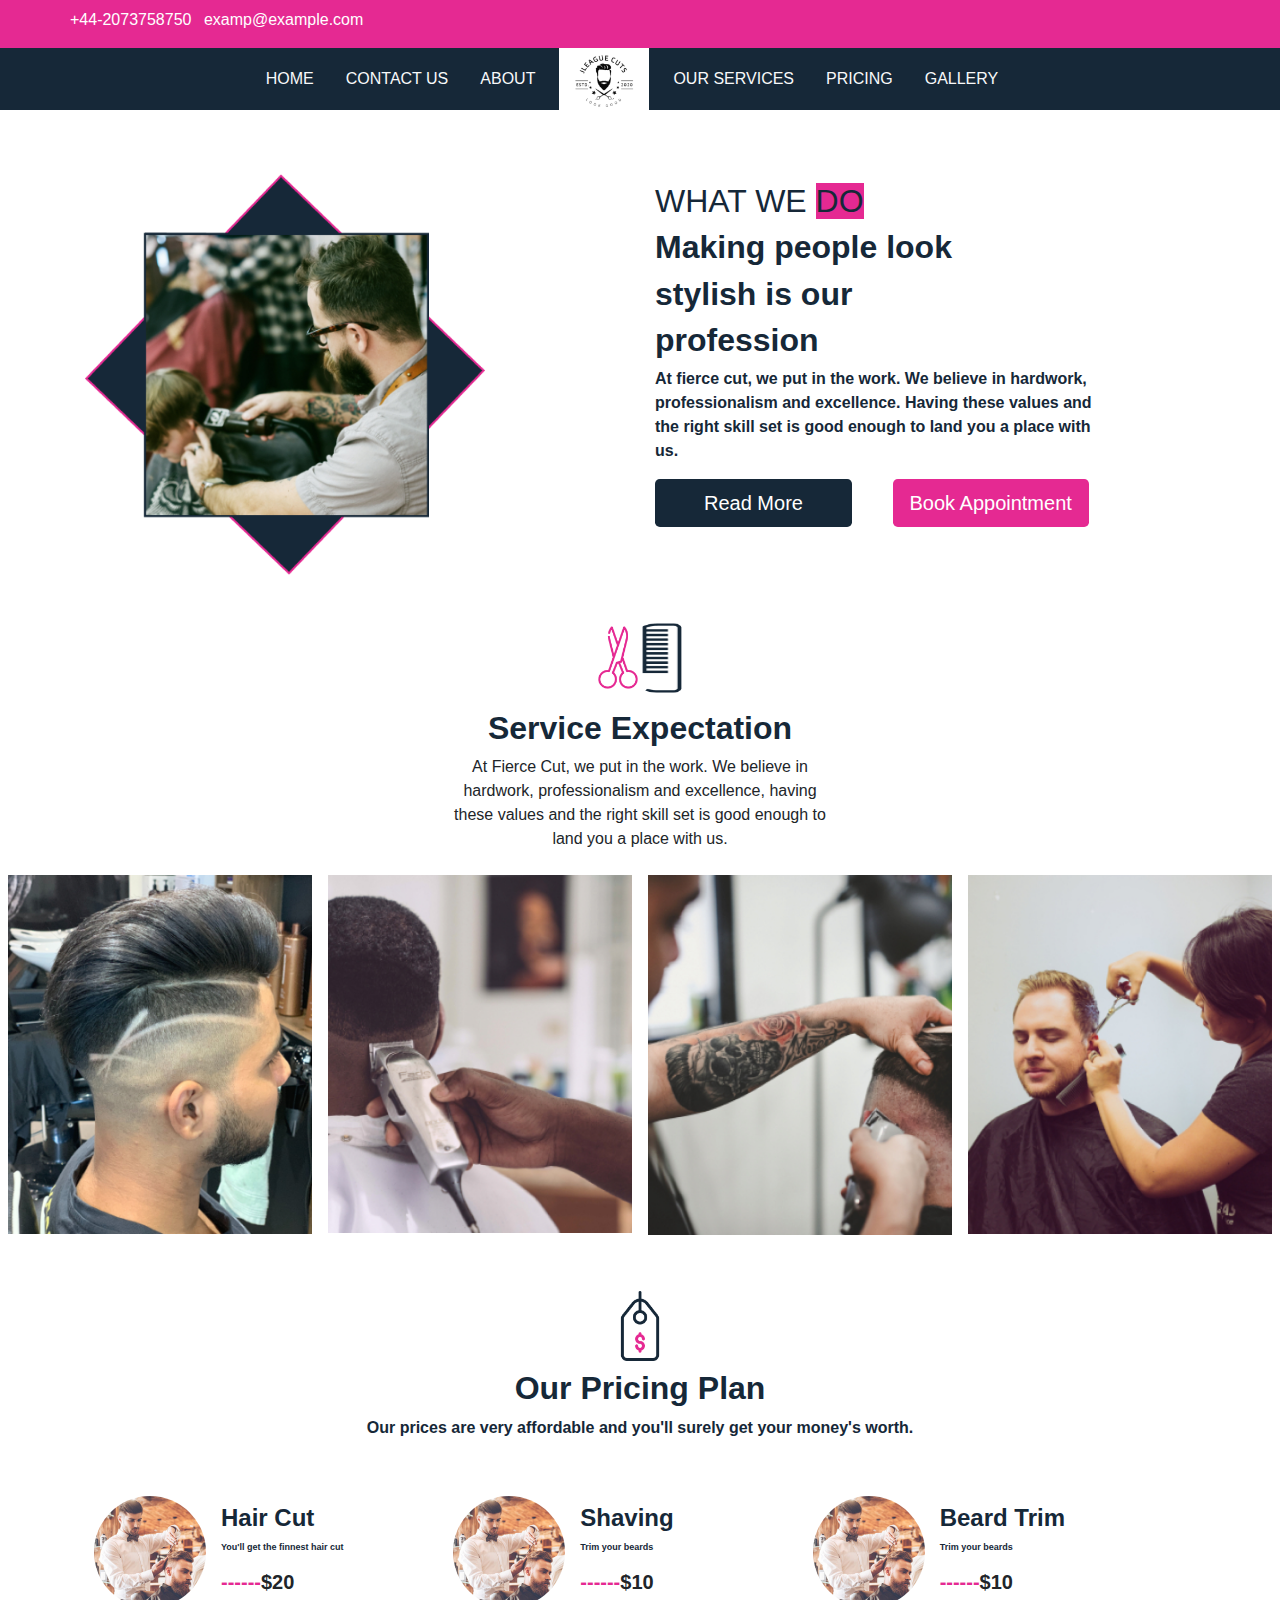
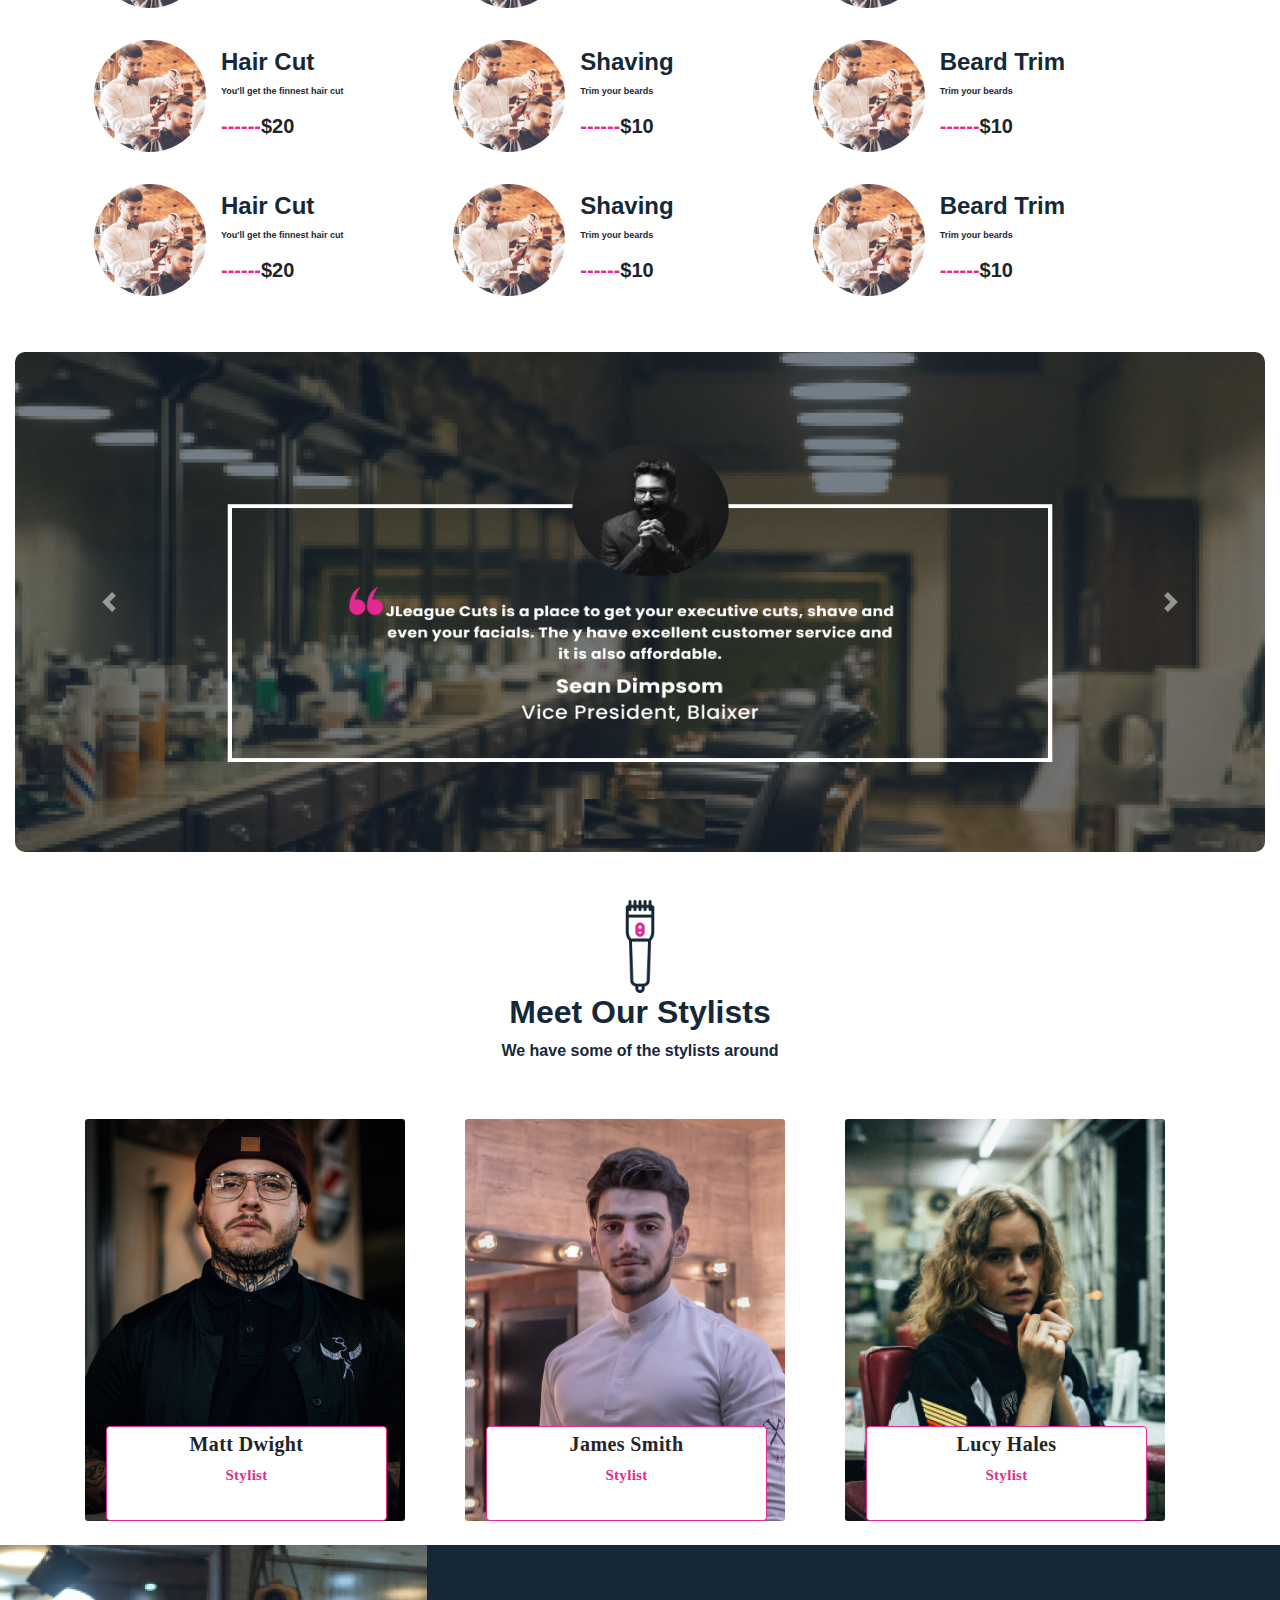
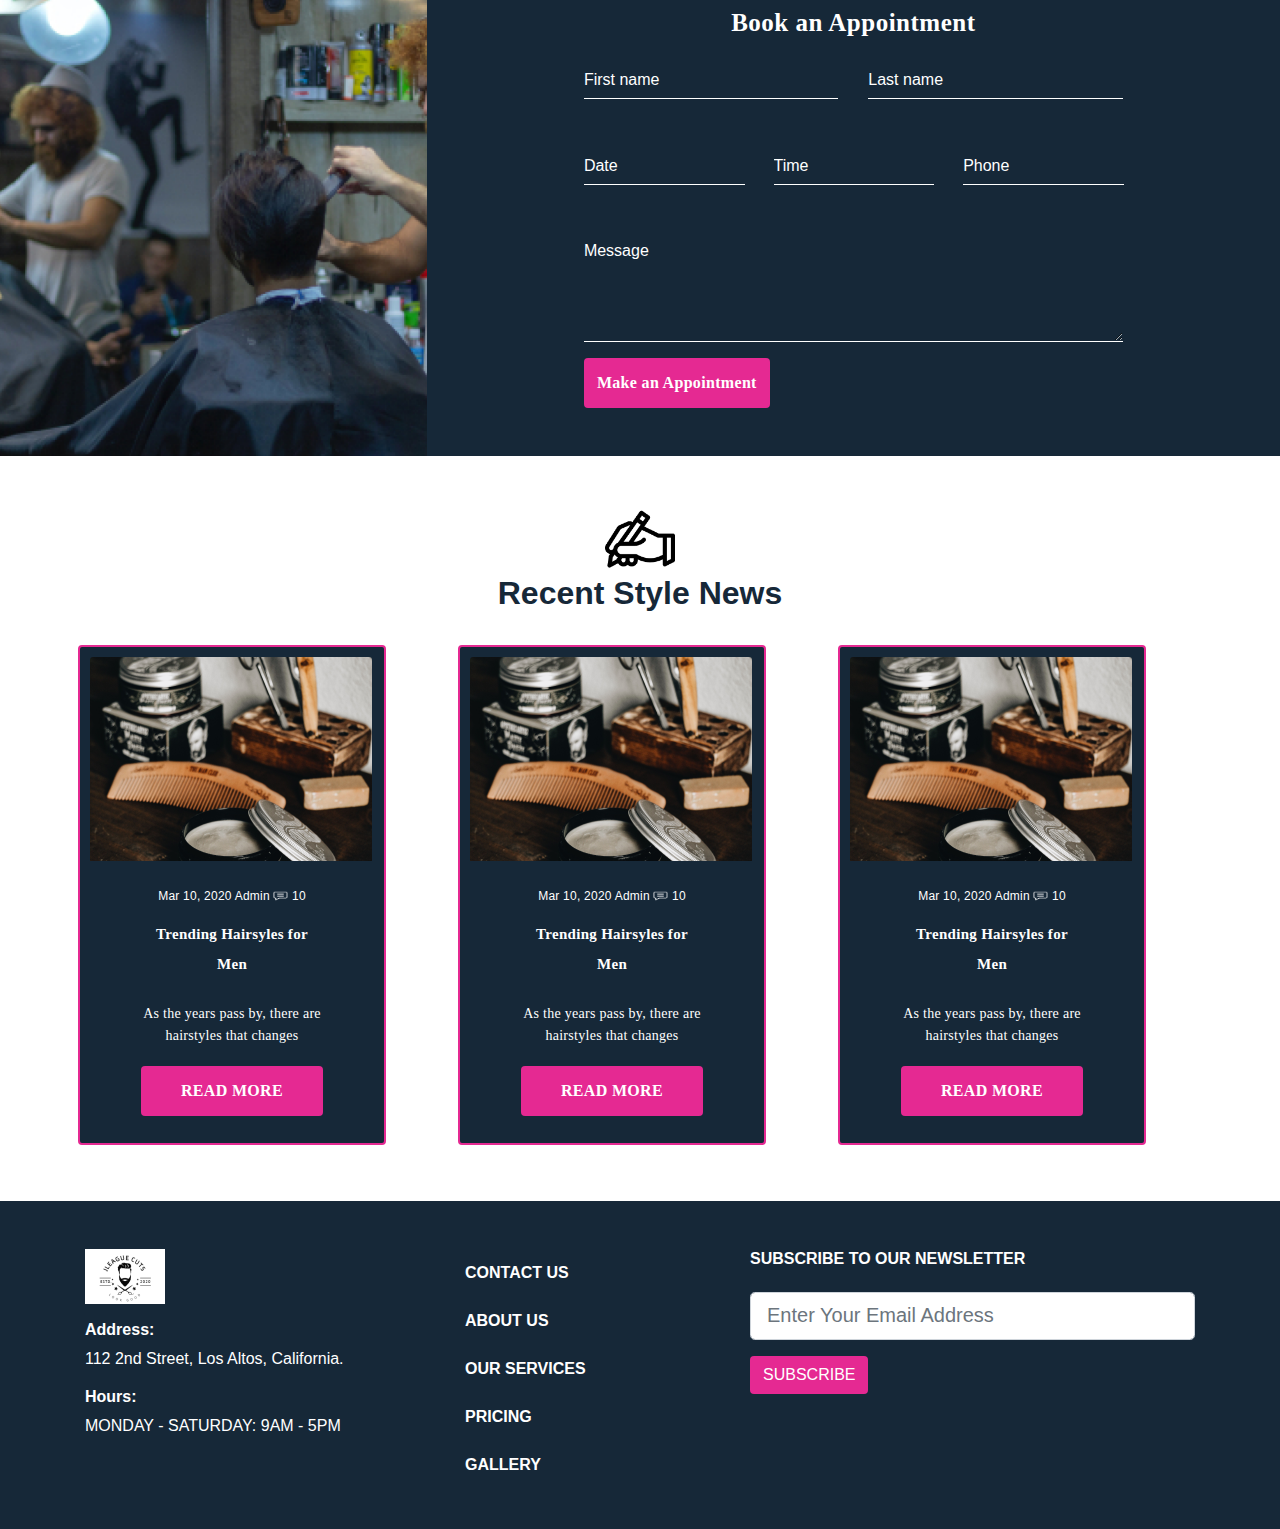
<file: index.html>
<!DOCTYPE html>
<html lang="en">

<head>
    <meta charset="UTF-8">
    <meta name="viewport" content="width=device-width, initial-scale=1.0">

    <!-- This CSS link is for BOOTSTRAP -->
    <link rel="stylesheet" type="text/css" href="css/bootstrap.css">

    <!-- This CSS link is my FONT AWESOME ICONS -->
    <link rel="stylesheet" href="https://use.fontawesome.com/releases/v5.13.1/css/all.css"
        integrity="sha384-xxzQGERXS00kBmZW/6qxqJPyxW3UR0BPsL4c8ILaIWXva5kFi7TxkIIaMiKtqV1Q" crossorigin="anonymous">

    <!-- This CSS link is for my CUSTOM CSS -->
    <link rel="stylesheet" type="text/css" href="./css/styles_v3.css">

    <title>Jleague Cuts</title>
</head>

<body>


    <!-- NAVIGATION STARTS HERE  -->
    <div class="desktop-nav">

        <div style="background-color: #E52992;">
            <div class="container pt-2">
                <div class="row">
                    <p class="text-center">
                        <i class="fas fa-phone text-white" aria-hidden="true"></i> <a style="text-decoration: none;"
                            href="tel:+44-20771838750" class="text-white">+44-2073758750</a>

                        <i class="fas ml-2 fa-envelope text-white" aria-hidden="true"></i> <a
                            style="text-decoration: none;" class="text-white" href=" mailto:example@example.com">
                            examp@example.com</a>

                        <a href="#"> <i class="fab ml-2 fa-facebook text-white" aria-hidden="true"></i></a>
                        <a href="#"> <i class="fab fa-twitter text-white" aria-hidden="true"></i></a>
                        <a href="#"><i class="fab fa-instagram text-white" aria-hidden="true"></i></a>


                    </p>
                </div>
            </div>
        </div>

        <nav style=" background-color: #162838;" class="navbar pt-0 pb-0 navbar-expand-lg navbar-light">
            <button type="button" class="navbar-toggler text-white" data-toggle="collapse" data-target="#navbarCollapse"
                aria-controls="navbarCollapse" aria-expanded="false" aria-label="Toggle navigation">
                <span class="navbar-dark navbar-toggler-icon text-white"></span>
            </button>
            <div class="collapse navbar-collapse" id="navbarCollapse">
                <ul class="mx-auto navbar-nav">
                    <li class="nav-item">
                        <a class="pr-4 text-light nav-link" href="">HOME</a>
                    </li>
                    <li class="nav-item">
                        <a class="pr-4  text-light nav-link" href="#contact">CONTACT US</a>
                    </li>
                    <li class="nav-item">
                        <a class="pr-4 text-light nav-link" href="#carouselExampleCaptions">ABOUT</a>
                    </li>

                    <li class="nav-item">
                        <a class="navbar-brand pt-0" href="#">
                            <img src="./assets/logo 1.png" width="90" alt="" loading="lazy">
                        </a>
                    </li>


                    <li class="nav-item">
                        <a class="pr-4 text-light nav-link" href="#service">OUR SERVICES</a>
                    </li>
                    <li class="nav-item">
                        <a class="pr-4 text-light nav-link" href="#pricing">PRICING</a>
                    </li>
                    <li class="nav-item">
                        <a class="pr-4 text-light nav-link" href="">GALLERY</a>
                    </li>
                </ul>
            </div>
        </nav>
    </div>
    <!-- NAVIGATION ENDS HERE -->

    <!-- MOBILE NAVIGATION STARTS HERE  -->
    <div class="mobile-nav">

        <div style="background-color: #E52992;">
            <div class="container pt-2">
                <div class="row">
                    <div class="col-md-12 text-center">
                        <i class="fas fa-phone text-white" aria-hidden="true"></i> <a style="text-decoration: none;"
                            href="tel:+44-20771838750" class="text-white">+44-2073758750</a> <br>

                        <i class="fas ml-2 fa-envelope text-white" aria-hidden="true"></i> <a
                            style="text-decoration: none;" class="text-white" href=" mailto:example@example.com">
                            examp@example.com</a> <br>

                        <a href="#"> <i class="fab ml-2 fa-facebook text-white" aria-hidden="true"></i></a>
                        <a href="#"> <i class="fab fa-twitter text-white" aria-hidden="true"></i></a>
                        <a href="#"><i class="fab fa-instagram text-white" aria-hidden="true"></i></a>

                    </div>
                </div>
            </div>
        </div>

        <nav style=" background-color: #162838;" class="navbar navbar-expand-lg navbar-light">
            <a class="navbar-brand " href="#">
                <img src="./assets/logo 1.png" width="40" alt="" loading="lazy">
            </a>

            <button type="button" class="navbar-toggler text-white ml-auto" data-toggle="collapse"
                data-target="#navbarCollapse" aria-controls="navbarCollapse" aria-expanded="false"
                aria-label="Toggle navigation">
                <span class="navbar-dark navbar-toggler-icon text-white"></span>
            </button>


            <div class="collapse navbar-collapse" id="navbarCollapse">
                <ul class="mx-auto navbar-nav">
                    <li class="nav-item">
                        <a class="pr-4 text-light nav-link" href="">HOME</a>
                    </li>
                    <li class="nav-item">
                        <a class="pr-4  text-light nav-link" href="#contact">CONTACT US</a>
                    </li>
                    <li class="nav-item">
                        <a class="pr-4 text-light nav-link" href="#carouselExampleCaptions">ABOUT</a>
                    </li>




                    <li class="nav-item">
                        <a class="pr-4 text-light nav-link" href="#service">OUR SERVICES</a>
                    </li>
                    <li class="nav-item">
                        <a class="pr-4 text-light nav-link" href="#pricing">PRICING</a>
                    </li>
                    <li class="nav-item">
                        <a class="pr-4 text-light nav-link" href="">GALLERY</a>
                    </li>
                </ul>
            </div>
        </nav>

    </div>
    <!-- MOBILE NAVIGATION ENDS HERE -->

    <!-- #######################WHAT WE DO SECTION################################# -->
    <div class="container">
        <div class="col-md-1"></div>
        <div class="row mt-5">
            <div class="col-md-6 pt-3">
                <div class="">
                    <img class="img-fluid" src="./assets/Top design (2).png" width="400" height="300">
                </div>
            </div>
            <div class="col-md-5">
                <h2 style="color: #162838;" class="pt-4">WHAT WE <span style="background-color: #E52992;">DO</span>
                </h2>
                <h2 style="color: #162838;" class="font-weight-bold text-left">Making people look</h2>
                <h2 style="color: #162838;" class="font-weight-bold text-left">stylish is our</h2>
                <h2 style="color: #162838;" class="font-weight-bold text-left">profession</h2>
                <p style="color: #162838;width:100%" class="font-weight-bold text-left">At fierce cut, we put in the
                    work. We
                    believe in hardwork, professionalism and excellence. Having these values and the right skill set is
                    good enough to land you a place with us.
                </p>
                <div class="row">
                    <div class="col-md-6">
                        <button style="background-color: #162838;" class="btn mb-3 pl-5 pr-5 text-white btn-lg">Read
                            More</button>
                    </div>
                    <div class="col-md-6">
                        <button style="background-color: #E52992;" class="btn mb-3 text-white btn-lg">Book
                            Appointment</button>

                    </div>
                </div>
            </div>
        </div>
    </div>
    <!-- #######################WHAT WE DO SECTION################################# -->







    <!-- ######################BUTTON TO PUSH THE PAGE BACK UP################################## -->
    <button onclick="topFunction()" id="myBtn" title="Go to top">^</button>
    <!-- ####################################################################### -->



    <!-- ##########################SERVICE EXPECTATION SECTION############################## -->

    <section id="service" class="container-fluid mt-5 mb-5">
        <div class="text-center">
            <div class="">
                <img src="./css/barbpics/Vector(2).png" style="width:40px" class="mx-auto img-fluid">
                <img src="./css/barbpics/Vector(1).png" style="width:40px;height:70px" class="mx-auto img-fluid"> </div>
            <!-- <i style="color: #E52992;" class="fas fa-cut fa-5x"></i> -->
            <h2 style="color: #162838;" class="mt-3 font-weight-bold">Service Expectation</h2>
            <p class="col-md-4 mt- mx-auto">At Fierce Cut, we put in the work. We believe in hardwork,
                professionalism and
                excellence,
                having these
                values and the right skill set is good enough to land you a place with us.
            </p>
            <div class="row mt-2">
                <div class="col-md-3 p-2 containers">
                    <img src="./assets/amritpal-singh-NHvH_Ih6308-unsplash 1.png" class="img-fluid image" alt="">
                    <div class="middle">
                        <div class="text">
                            <i class="fas fa-cut fa-3x"></i>
                            <h6 class="font-weight-bold">Hair Cut</h6>
                            <p style="font-size: 9px;">Our stylist are good at what they do.</p>
                        </div>
                    </div>
                </div>
                <div class="col-md-3 p-2 containers">
                    <img src="./assets/edgar-chaparro-m8UvH75I2lI-unsplash 1.png" class='img-fluid image' alt="">
                    <div class="middle">
                        <div class="text">
                            <i class="fas fa-cut fa-3x"></i>
                            <h6 class="font-weight-bold">Hair Cut</h6>
                            <p style="font-size: 9px;">Our stylist are good at what they do.</p>
                        </div>
                    </div>
                </div>
                <div class="col-md-3 p-2 containers">
                    <img src="./assets/john-arano-CCTCHXEsan8-unsplash 1.png" class="img-fluid image" alt="">
                    <div class="middle">
                        <div class="text">
                            <i class="fas fa-cut fa-3x"></i>
                            <h6 class="font-weight-bold">Hair Cut</h6>
                            <p style="font-size: 9px;">Our stylist are good at what they do.</p>
                        </div>
                    </div>
                </div>
                <div class="col-md-3 p-2 containers">
                    <img src="./assets/neonbrand-tVv667jkTUc-unsplash 1.png" class='img-fluid image' alt="">
                    <div class="middle">
                        <div class="text">
                            <i class="fas fa-cut fa-3x"></i>
                            <h6 class="font-weight-bold">Hair Cut</h6>
                            <p style="font-size: 9px;">Our stylist are good at what they do.</p>
                        </div>
                    </div>
                </div>
            </div>
        </div>
    </section>

    <!-- ######################################################## -->


    <!-- ############################PRICING PLAN SECTION############################ -->
    <section id="pricing" class="mb-5">
        <div class="text-center">
            <img src="./assets/price 1.png" style="width: 70px;" alt="">
            <h2 style="color: #162838;" class="font-weight-bold mt-2">Our Pricing Plan</h2>
            <p style="color: #162838;" class="font-weight-bold text-center">Our prices are very affordable and you'll
                surely get
                your money's worth.</p>

            <div class="container mt-5 mycenter">
                <div class="row m-3">
                    <div class="col-md-4 p-2">
                        <div class="row">
                            <img src="./assets/bab4.jpg" style="border-radius: 50%; width: 30%;height:30%" class="img-fluid"
                                alt="">

                            <div class="col text-left pt-2">
                                <h4 class="font-weight-bold" style=" color: #162838;">Hair Cut</h4>
                                <p class="font-weight-bold" style="color: #162838; font-size: 9px;">You'll get the
                                    finnest hair cut
                                </p>
                                <h5 class="font-weight-bold"><span style="color: #E52992;">------</span>$20</h5>
                            </div>
                        </div>
                    </div>
                    <div class="col-md-4 p-2">
                        <div class="row">
                            <img src="./assets/bab4.jpg" style="border-radius: 50%; width: 30%;height:30%" class="img-fluid"
                                alt="">

                            <div class="col text-left pt-2">
                                <h4 class="font-weight-bold" style=" color: #162838;">Shaving</h4>
                                <p class="font-weight-bold" style="color: #162838; font-size: 9px;">Trim your beards</p>
                                <h5 class="font-weight-bold"><span style="color: #E52992;">------</span>$10</h5>
                            </div>
                        </div>
                    </div>
                    <div class="col-md-4 p-2">
                        <div class="row">
                            <img src="./assets/bab4.jpg" style="border-radius: 50%; width: 30%;height:30%" class="img-fluid"
                                alt="">

                            <div class="col text-left pt-2">
                                <h4 class="font-weight-bold" style=" color: #162838;">Beard Trim</h4>
                                <p class="font-weight-bold" style="color: #162838; font-size: 9px;">Trim your beards</p>
                                <h5 class="font-weight-bold"><span style="color: #E52992;">------</span>$10</h5>
                            </div>
                        </div>
                    </div>
                </div>

                <div class="row m-3">
                    <div class="col-md-4 p-2">
                        <div class="row">
                            <img src="./assets/bab4.jpg" style="border-radius: 50%; width: 30%;height:30%" class="img-fluid"
                                alt="">

                            <div class="col text-left pt-2">
                                <h4 class="font-weight-bold" style=" color: #162838;">Hair Cut</h4>
                                <p class="font-weight-bold" style="color: #162838; font-size: 9px;">You'll get the
                                    finnest hair cut
                                </p>
                                <h5 class="font-weight-bold"><span style="color: #E52992;">------</span>$20</h5>
                            </div>
                        </div>
                    </div>
                    <div class="col-md-4 p-2">
                        <div class="row">
                            <img src="./assets/bab4.jpg" style="border-radius: 50%; width: 30%;height:30%" class="img-fluid"
                                alt="">

                            <div class="col text-left pt-2">
                                <h4 class="font-weight-bold" style=" color: #162838;">Shaving</h4>
                                <p class="font-weight-bold" style="color: #162838; font-size: 9px;">Trim your beards</p>
                                <h5 class="font-weight-bold"><span style="color: #E52992;">------</span>$10</h5>
                            </div>
                        </div>
                    </div>
                    <div class="col-md-4 p-2">
                        <div class="row">
                            <img src="./assets/bab4.jpg" style="border-radius: 50%; width: 30%;height:30%" class="img-fluid"
                                alt="">

                            <div class="col text-left pt-2">
                                <h4 class="font-weight-bold" style=" color: #162838;">Beard Trim</h4>
                                <p class="font-weight-bold" style="color: #162838; font-size: 9px;">Trim your beards</p>
                                <h5 class="font-weight-bold"><span style="color: #E52992;">------</span>$10</h5>
                            </div>
                        </div>
                    </div>
                </div>


                <div class="row m-3">
                    <div class="col-md-4 p-2">
                        <div class="row">
                            <img src="./assets/bab4.jpg" style="border-radius: 50%; width: 30%;height:30%" class="img-fluid"
                                alt="">

                            <div class="col text-left pt-2">
                                <h4 class="font-weight-bold" style=" color: #162838;">Hair Cut</h4>
                                <p class="font-weight-bold" style="color: #162838; font-size: 9px;">You'll get the
                                    finnest hair cut
                                </p>
                                <h5 class="font-weight-bold"><span style="color: #E52992;">------</span>$20</h5>
                            </div>
                        </div>
                    </div>
                    <div class="col-md-4 p-2">
                        <div class="row">
                            <img src="./assets/bab4.jpg" style="border-radius: 50%; width: 30%;height:30%" class="img-fluid"
                                alt="">

                            <div class="col text-left pt-2">
                                <h4 class="font-weight-bold" style=" color: #162838;">Shaving</h4>
                                <p class="font-weight-bold" style="color: #162838; font-size: 9px;">Trim your beards</p>
                                <h5 class="font-weight-bold"><span style="color: #E52992;">------</span>$10</h5>
                            </div>
                        </div>
                    </div>
                    <div class="col-md-4 p-2">
                        <div class="row">
                            <img src="./assets/bab4.jpg" style="border-radius: 50%; width: 30%;height:30%" class="img-fluid"
                                alt="">

                            <div class="col text-left pt-2">
                                <h4 class="font-weight-bold" style=" color: #162838;">Beard Trim</h4>
                                <p class="font-weight-bold" style="color: #162838; font-size: 9px;">Trim your beards</p>
                                <h5 class="font-weight-bold"><span style="color: #E52992;">------</span>$10</h5>
                            </div>
                        </div>
                    </div>
                </div>



            </div>
        </div>
    </section>
    <!-- ######################################################## -->



    <!-- #########################CAROUSEL SECTION############################### -->

    <div class="col-md-12 mb-2">
        <div id="carouselExampleControls" class="carousel slide" data-ride="carousel">
            <div class="carousel-inner">
                <div class="carousel-item active">
                    <img style="border-radius: 10px;" class="d-block w-100" src="./assets/Testimonial section.png"
                        alt="First slide">
                </div>
                <div class="carousel-item">
                    <img style="border-radius: 10px;" class="d-block w-100" src="./assets/Testimonial section.png"
                        alt="Second slide">
                </div>
                <div class="carousel-item">
                    <img style="border-radius: 10px;" class="d-block w-100" src="./assets/Testimonial section.png"
                        alt="Third slide">
                </div>
            </div>
            <a class="carousel-control-prev" href="#carouselExampleControls" role="button" data-slide="prev">
                <span class="carousel-control-prev-icon" aria-hidden="true"></span>
                <span class="sr-only">Previous</span>
            </a>
            <a class="carousel-control-next" href="#carouselExampleControls" role="button" data-slide="next">
                <span class="carousel-control-next-icon" aria-hidden="true"></span>
                <span class="sr-only">Next</span>
            </a>
        </div>
    </div>

    <!-- ######################################################## -->



    <!-- #######################3RD  SECTION######################### -->
    <div class="container mt-5">
        <div class="text-center">
            <img src="./assets/Group.png" style="width: 30px;" alt="">
            <h2 style="color: #162838;" class="font-weight-bold">Meet Our Stylists</h2>
            <p style="color: #162838;" class=" font-weight-bold">We have some of the stylists around</p>
        </div>
        <div class="row mt-5">
            <div class="col-md-4 mt-2">
                <div class=" text-black">
                    <img class="card-img" style="width: 320px;height: 402px;"
                        src="./assets/andre-reis-_XD3D9pH83k-unsplash 1.png" alt="Card image">
                    <div class="card-img-overlay pb-0">
                        <div class="pl-3">
                            <div class="card large-box text-center stylist-box">
                                <h5>Matt Dwight</h5>
                                <p>Stylist</p>
                                <span>
                                    <a href=""><i class="fab fa-twitter"></i></a>
                                    <a href=""><i class="fab fa-facebook"></i></a>
                                    <a href=""><i class="fab fa-instagram"></i></a>
                                </span>
                            </div>
                        </div>
                    </div>
                </div>
            </div>
            <div class="col-md-4 mt-2">
                <div class=" text-black">
                    <img class="card-img" style="width: 320px;height: 402px;"
                        src="./assets/ashkan-forouzani-NwBA6hMtD50-unsplash 1.png" alt="Card image">
                    <div class="card-img-overlay pb-0">
                        <div class="pl-3">
                            <div class="card large-box text-center stylist-box">
                                <h5>James Smith</h5>
                                <p>Stylist</p>
                                <span>
                                    <a href=""><i class="fab fa-twitter"></i></a>
                                    <a href=""><i class="fab fa-facebook"></i></a>
                                    <a href=""><i class="fab fa-instagram"></i></a>
                                </span>
                            </div>
                        </div>
                    </div>
                </div>
            </div>
            <div class="col-md-4 mt-2">
                <div class=" text-black">
                    <img class="card-img" style="width: 320px;height: 402px;"
                        src="./assets/joshua-rawson-harris-jmnw_FqdR8k-unsplash 1.png" alt="Card image">
                    <div class="card-img-overlay pb-0">
                        <div class="pl-3">
                            <div class="card large-box text-center stylist-box">
                                <h5>Lucy Hales</h5>
                                <p>Stylist</p>
                                <span>
                                    <a href=""><i class="fab fa-twitter"></i></a>
                                    <a href=""><i class="fab fa-facebook"></i></a>
                                    <a href=""><i class="fab fa-instagram"></i></a>
                                </span>
                            </div>
                        </div>
                    </div>
                </div>
            </div>
        </div>
    </div>

    <!-- ################################################################################ -->





    <!-- #######################BOOK AN APPOINTMENT SECTION################################# -->
    <div class="container-fluid mt-4">
        <div class="row">
            <div class="col-md-4 p-0">
                <div class="box1">
                    <!-- background image -->
                </div>
            </div>
            <div class="col-md-8 p-0">
                <div class="box2 pt-5 pb-5">
                    <h4 class="text-white">Book an Appointment</h4>
                    <div class="box3">
                        <div class="container">
                            <div class="row">
                                <div class="col-md-2">

                                </div>
                                <div class="col-md-8">
                                    <form action="">
                                        <div class="row">
                                            <div class="col-md-6">
                                                <input type="text" class="form-control" placeholder="First name">
                                            </div>
                                            <div class="col-md-6">
                                                <input type="text" class="form-control" placeholder="Last name">
                                            </div>
                                        </div>
                                        <div class="row mt-5">
                                            <div class="col-md-4">
                                                <div class="input-group">
                                                    <input type="text" class="form-control" placeholder="Date">
                                                    <div class="input-group-prepend">
                                                        <i class="fa fa-calendar pt-2" style="color:#fff"></i>
                                                    </div>
                                                </div>
                                            </div>
                                            <div class="col-md-4">
                                                <div class="input-group">
                                                    <input type="text" class="form-control" placeholder="Time">
                                                    <div class="input-group-prepend">
                                                        <i class="fa fa-clock pt-2" style="color:#fff"></i>
                                                    </div>
                                                </div>
                                            </div>
                                            <div class="col-md-4">
                                                <div class="input-group">
                                                    <input type="number" class="form-control" placeholder="Phone">
                                                    <div class="input-group-prepend">
                                                        <i class="fa fa-phone pt-2" style="color:#fff"></i>
                                                    </div>
                                                </div>
                                            </div>
                                        </div>
                                        <div class="row mt-5">
                                            <div class="col-md-12">
                                                <textarea name="message" class="form-control" placeholder="Message"
                                                    id="" cols="30" rows="4"></textarea>
                                            </div>
                                        </div>
                                        <a href="#" class="btn mt-3">Make an Appointment</a>
                                    </form>
                                </div>
                                <div class="col-md-2">

                                </div>
                            </div>
                        </div>
                    </div>
                </div>
            </div>
        </div>
    </div>

    <!-- ######################################################## -->




    <!-- #############################RECENT STYLE NEWS SECTION############################### -->
    <div class="container mt-5 mb-5 mycenter2">
        <div class="text-center">
            <img src="./assets/draw 1.png" style="width: 70px;" alt="">
            <h2 style="color: #162838;" class="font-weight-bold">Recent Style News</h2>
        </div>
        <div class="row mt-4">
            <div class="col-md-4 p-2">
                <div class="card box-dark text-center text-white">
                    <img class="card-img-top" src="./assets/apothecary-87-Wg3J83R1YSQ-unsplash 1.png"
                        alt="Card image cap">
                    <div class="card-body">
                        <span>Mar 10, 2020 Admin <img src="./assets/comment 1.png" alt=""> 10</span>
                        <h5 class="p-2">Trending Hairsyles for <br> Men</h5>
                        <p class="card-text p-2">As the years pass by, there are <br> hairstyles that changes</p>
                        <a href="#" class="btn">READ MORE</a>
                    </div>
                </div>
            </div>
            <div class="col-md-4 p-2">
                <div class="card box-dark text-center text-white">
                    <img class="card-img-top" src="./assets/apothecary-87-Wg3J83R1YSQ-unsplash 1.png"
                        alt="Card image cap">
                    <div class="card-body">
                        <span>Mar 10, 2020 Admin <img src="./assets/comment 1.png" alt=""> 10</span>
                        <h5 class="p-2">Trending Hairsyles for <br> Men</h5>
                        <p class="card-text p-2">As the years pass by, there are <br> hairstyles that changes</p>
                        <a href="#" class="btn">READ MORE</a>
                    </div>
                </div>
            </div>
            <div class="col-md-4 p-2">
                <div class="card box-dark text-center text-white">
                    <img class="card-img-top" src="./assets/apothecary-87-Wg3J83R1YSQ-unsplash 1.png"
                        alt="Card image cap">
                    <div class="card-body">
                        <span>Mar 10, 2020 Admin <img src="./assets/comment 1.png" alt=""> 10</span>
                        <h5 class="p-2">Trending Hairsyles for <br> Men</h5>
                        <p class="card-text p-2">As the years pass by, there are <br> hairstyles that changes</p>
                        <a href="#" class="btn">READ MORE</a>
                    </div>
                </div>
            </div>
        </div>
    </div>
    <!-- ############################################################################ -->




    <!-- ##############################FOOTER SECTION######################################### -->

    <footer id="contact" class="pb-4" style="background-color: #162838;">
        <div class="container pt-5">
            <div class="row">
                <div class="col-md-4">
                    <img src="./assets/logo 1.png" class="img-fluid pb-3" width="80" height="80" alt="" loading="lazy">
                    <div class="text-white">
                        <h6 class="font-weight-bold ">Address:</h6>
                        <address>112 2nd Street, Los Altos, California.</address>
                    </div>

                    <div class="text-white">
                        <h6 class="font-weight-bold ">Hours:</h6>
                        <p>MONDAY - SATURDAY: 9AM - 5PM</p>
                    </div>
                </div>
                <div class="col-md-3">
                    <ul class="list-group pb-3 font-weight-bold list-group-flush text-white">
                        <a style='text-decoration: none;' class="text-white" href="#">
                            <li class="list-group-item pl-0">CONTACT US</li>
                        </a>
                        <a style='text-decoration: none;' class="text-white" href="#">
                            <li class="list-group-item pl-0">ABOUT US</li>
                        </a>
                        <a style='text-decoration: none;' class="text-white" href="#">
                            <li class="list-group-item pl-0">OUR SERVICES</li>
                        </a>
                        <a style='text-decoration: none;' class="text-white" href="#">
                            <li class="list-group-item pl-0">PRICING</li>
                        </a>
                        <a style='text-decoration: none;' class="text-white" href="#">
                            <li class="list-group-item pl-0">GALLERY</li>
                        </a>
                    </ul>
                </div>


                <div class="col-md-5">
                    <h6 class="font-weight-bold text-white">SUBSCRIBE TO OUR NEWSLETTER</h6>
                    <div class="container">
                        <form action="">
                            <div class="row mt-4">
                                <input class=" form-control form-control-lg" type="text"
                                    placeholder="Enter Your Email Address">
                                <button type="button" class="btn mt-3"
                                    style="background-color: #E52992;color:#fff">SUBSCRIBE</button>
                            </div>
                        </form>
                    </div>
                </div>
            </div>
        </div>
    </footer>
    <!-- ####################################################################### -->



    <!-- The Scripts below are from bootstrap. They will enable some bootstrap performance -->
    <script src="js/jquery-3.4.1.min.js" charset="utf-8"></script>
    <script src="js/index.js"></script>
    <script src="js/bootstrap.bundle.min.js" charset="utf-8"></script>
    <script type="text/javascript">
        $(function () {
            $('[data-toggle="tooltip"]').tooltip();
        });

        $("li.dropdown").click(function () {
            $("nav.navbar").toggleClass("open");
        });
    </script>
</body>

</html>
</file>
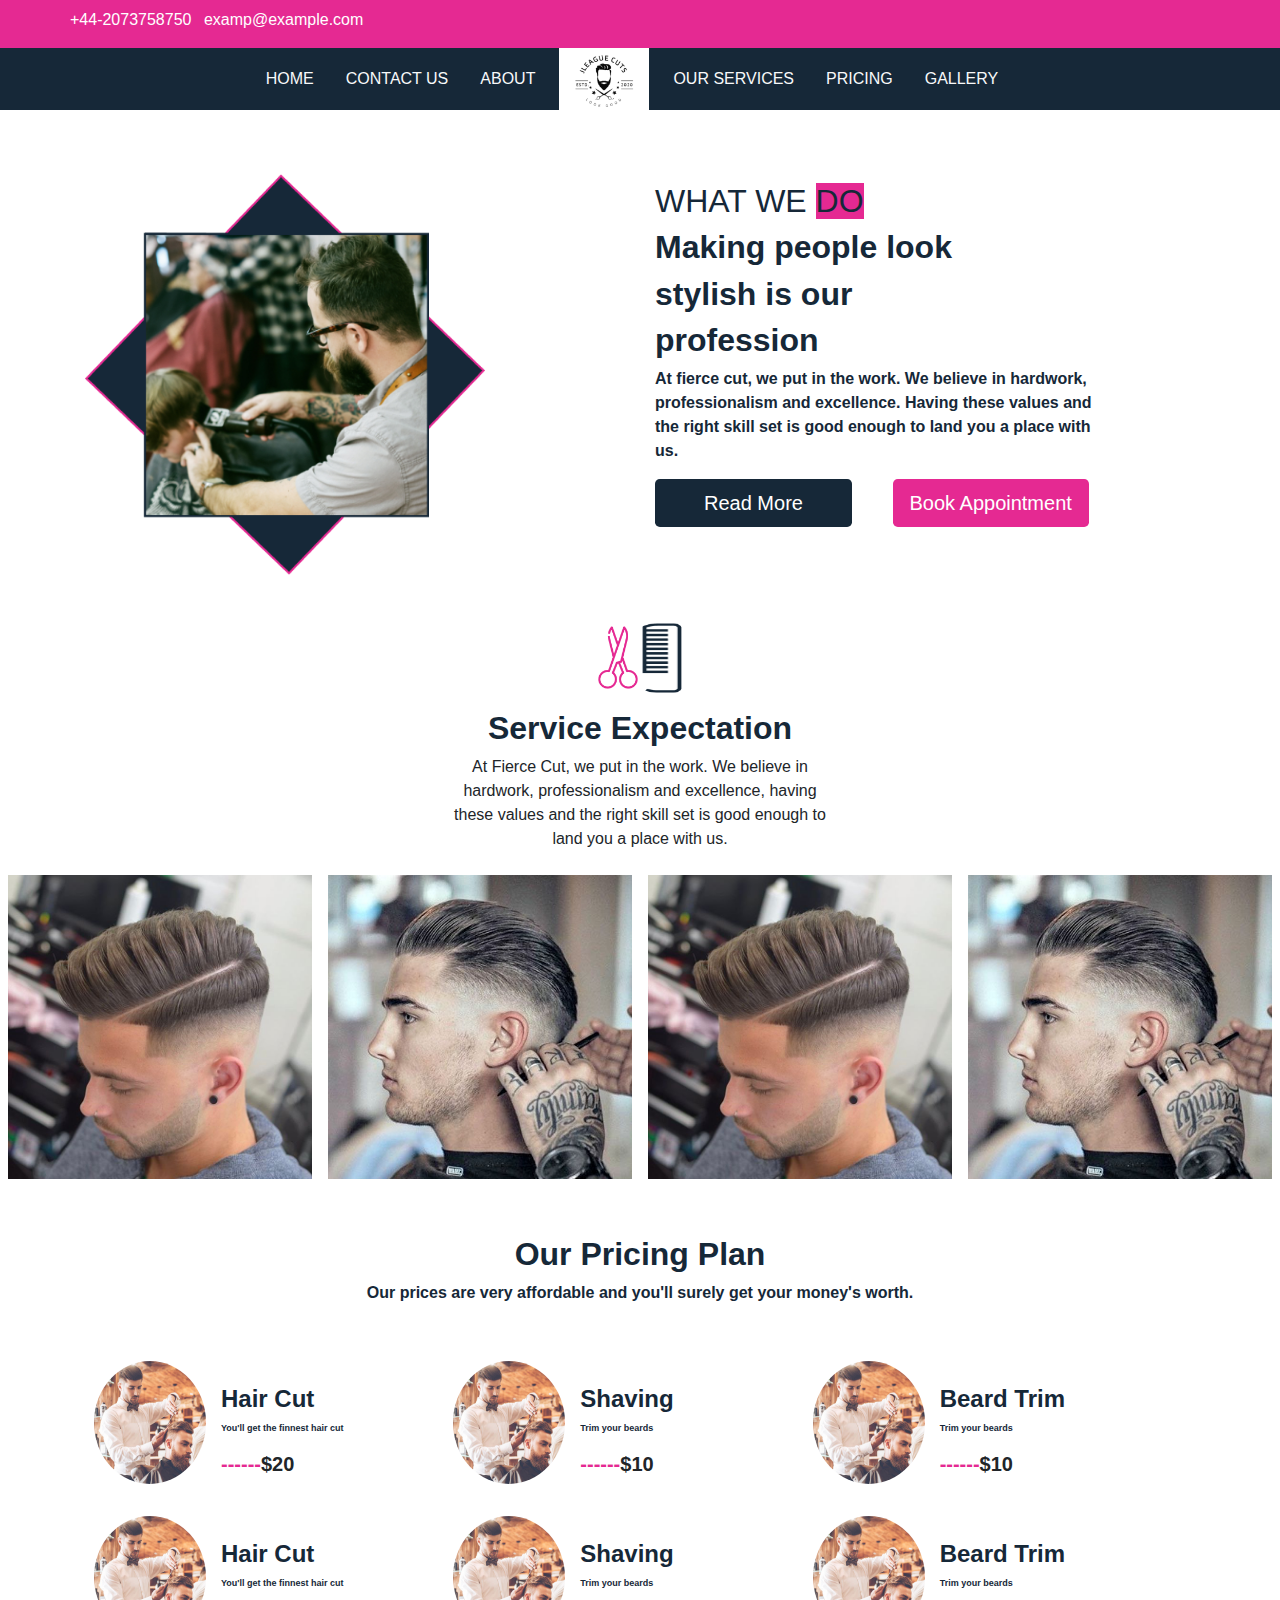
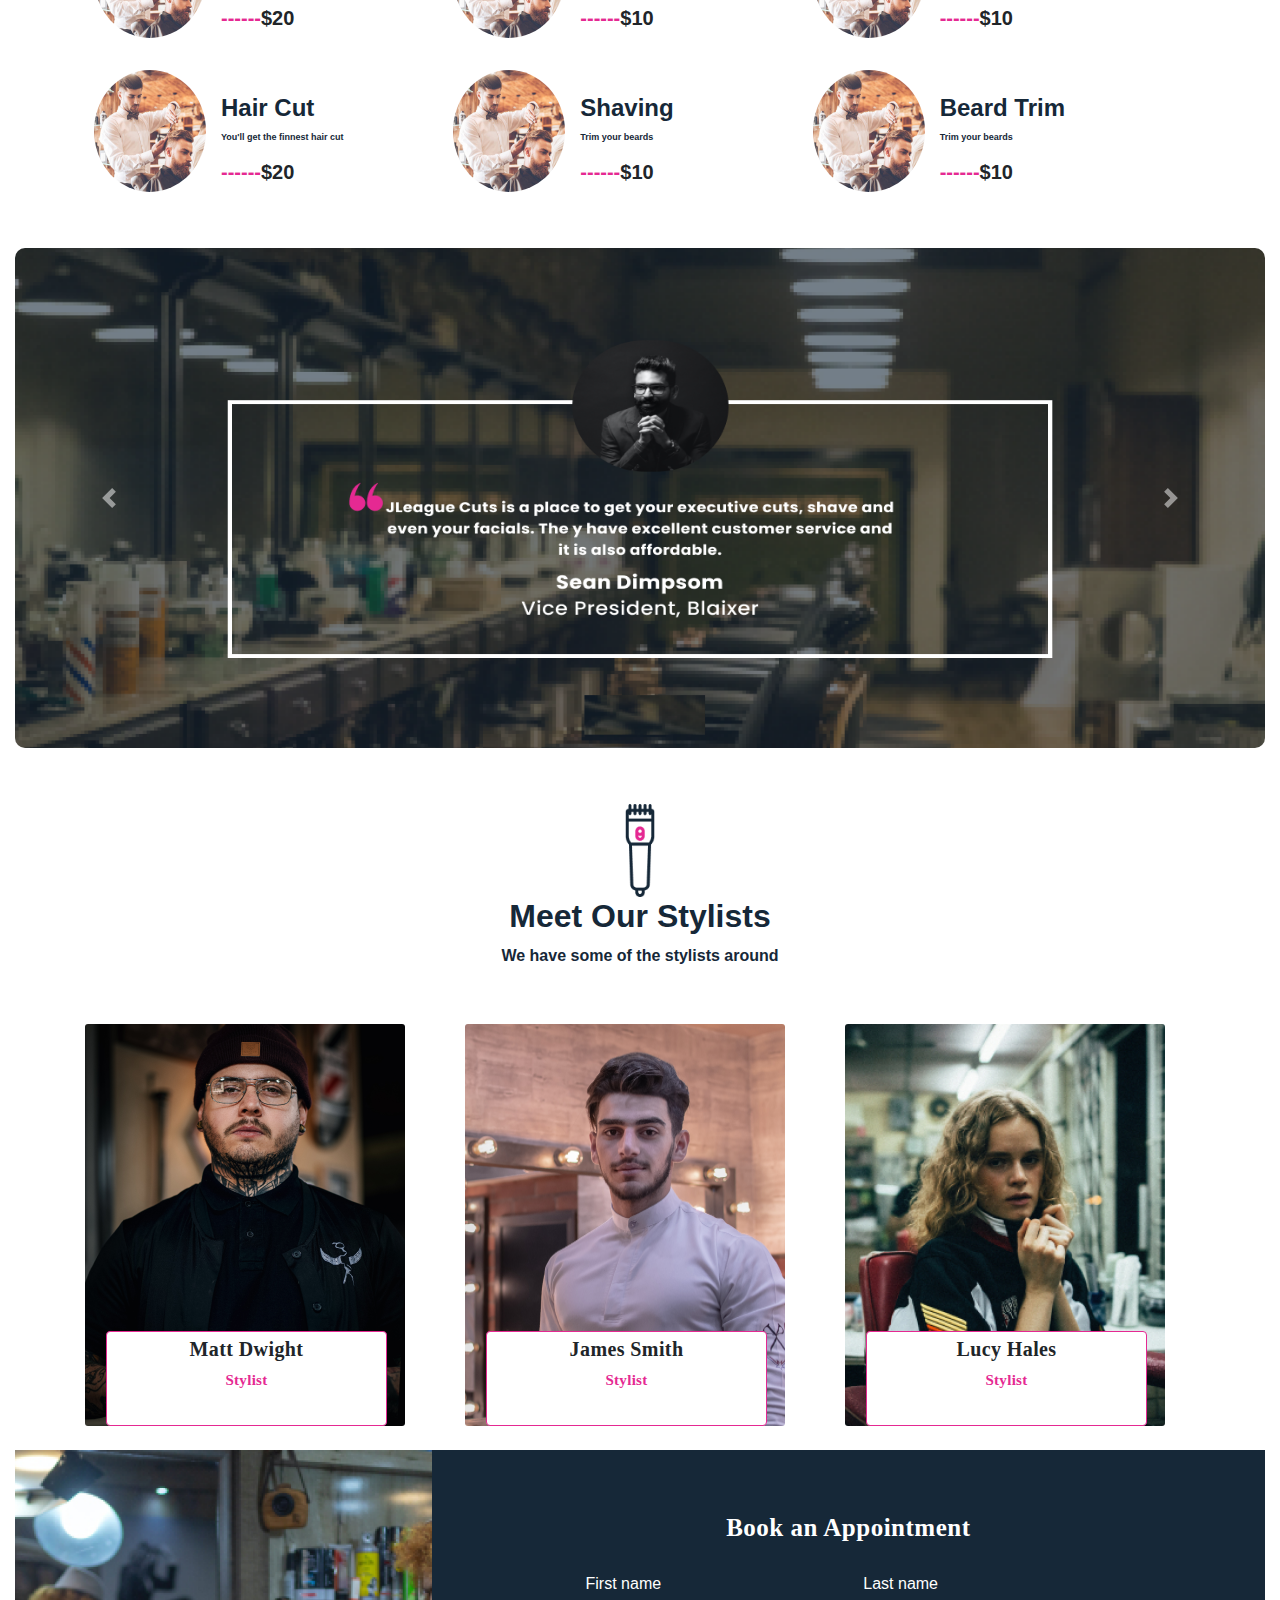
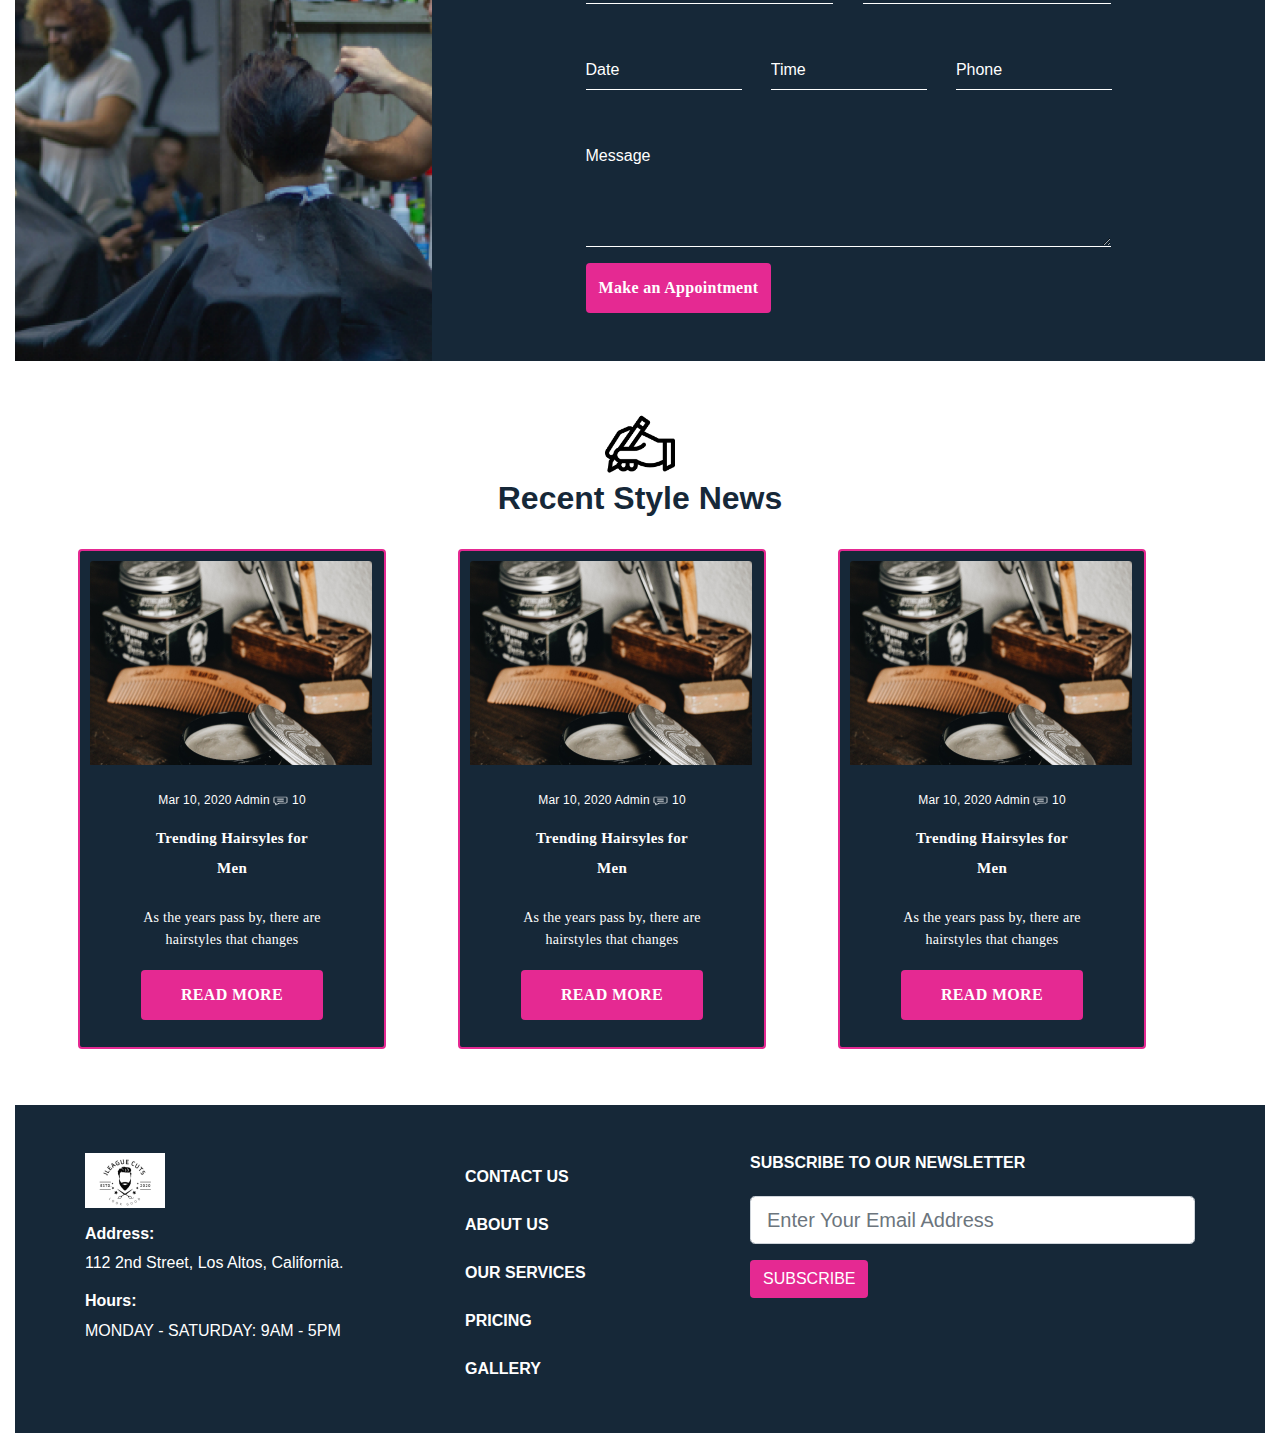
<file: index_v3.html>
<!DOCTYPE html>
<html lang="en">

<head>
    <meta charset="UTF-8">
    <meta name="viewport" content="width=device-width, initial-scale=1.0">

    <!-- This CSS link is for BOOTSTRAP -->
    <link rel="stylesheet" type="text/css" href="css/bootstrap.css">

    <!-- This CSS link is my FONT AWESOME ICONS -->
    <link rel="stylesheet" href="https://use.fontawesome.com/releases/v5.13.1/css/all.css"
        integrity="sha384-xxzQGERXS00kBmZW/6qxqJPyxW3UR0BPsL4c8ILaIWXva5kFi7TxkIIaMiKtqV1Q" crossorigin="anonymous">

    <!-- This CSS link is for my CUSTOM CSS -->
    <link rel="stylesheet" type="text/css" href="./css/styles_v3.css">

    <title>Jleague Cuts</title>
</head>

<body>


    <!-- NAVIGATION STARTS HERE  -->
   <div class="desktop-nav">

    <div style="background-color: #E52992;">
        <div class="container pt-2">
            <div class="row">
                <p class="text-center">
                    <i class="fas fa-phone text-white" aria-hidden="true"></i> <a style="text-decoration: none;"
                        href="tel:+44-20771838750" class="text-white">+44-2073758750</a>

                    <i class="fas ml-2 fa-envelope text-white" aria-hidden="true"></i> <a style="text-decoration: none;"
                        class="text-white" href=" mailto:example@example.com">
                        examp@example.com</a>

                    <a href="#"> <i class="fab ml-2 fa-facebook text-white" aria-hidden="true"></i></a>
                    <a href="#"> <i class="fab fa-twitter text-white" aria-hidden="true"></i></a>
                    <a href="#"><i class="fab fa-instagram text-white" aria-hidden="true"></i></a>


                </p>
            </div>
        </div>
    </div>

    <nav style=" background-color: #162838;" class="navbar pt-0 pb-0 navbar-expand-lg navbar-light">
        <button type="button" class="navbar-toggler text-white" data-toggle="collapse" data-target="#navbarCollapse"
            aria-controls="navbarCollapse" aria-expanded="false" aria-label="Toggle navigation">
            <span class="navbar-dark navbar-toggler-icon text-white"></span>
        </button>
        <div class="collapse navbar-collapse" id="navbarCollapse">
            <ul class="mx-auto navbar-nav">
                <li class="nav-item">
                    <a class="pr-4 text-light nav-link" href="">HOME</a>
                </li>
                <li class="nav-item">
                    <a class="pr-4  text-light nav-link" href="#contact">CONTACT US</a>
                </li>
                <li class="nav-item">
                    <a class="pr-4 text-light nav-link" href="#carouselExampleCaptions">ABOUT</a>
                </li>

                <li class="nav-item">
                    <a class="navbar-brand pt-0" href="#">
                        <img src="./images/logo 1.png" width="90" alt="" loading="lazy">
                    </a>
                </li>


                <li class="nav-item">
                    <a class="pr-4 text-light nav-link" href="#service">OUR SERVICES</a>
                </li>
                <li class="nav-item">
                    <a class="pr-4 text-light nav-link" href="#pricing">PRICING</a>
                </li>
                <li class="nav-item">
                    <a class="pr-4 text-light nav-link" href="">GALLERY</a>
                </li>
            </ul>
        </div>
    </nav>
   </div>
    <!-- NAVIGATION ENDS HERE -->

    <!-- MOBILE NAVIGATION STARTS HERE  -->
    <div class="mobile-nav">

    <div style="background-color: #E52992;">
        <div class="container pt-2">
            <div class="row">
                    <div class="col-md-12 text-center">
                        <i class="fas fa-phone text-white" aria-hidden="true"></i> <a style="text-decoration: none;"
                        href="tel:+44-20771838750" class="text-white">+44-2073758750</a> <br>

                    <i class="fas ml-2 fa-envelope text-white" aria-hidden="true"></i> <a style="text-decoration: none;"
                        class="text-white" href=" mailto:example@example.com">
                        examp@example.com</a> <br>

                    <a href="#"> <i class="fab ml-2 fa-facebook text-white" aria-hidden="true"></i></a>
                    <a href="#"> <i class="fab fa-twitter text-white" aria-hidden="true"></i></a>
                    <a href="#"><i class="fab fa-instagram text-white" aria-hidden="true"></i></a>

                    </div>
            </div>
        </div>
    </div>

        <nav style=" background-color: #162838;" class="navbar navbar-expand-lg navbar-light">
            <a class="navbar-brand " href="#">
                <img src="./images/logo 1.png" width="40" alt="" loading="lazy">
            </a>

            <button type="button" class="navbar-toggler text-white ml-auto" data-toggle="collapse" data-target="#navbarCollapse"
                aria-controls="navbarCollapse" aria-expanded="false" aria-label="Toggle navigation">
                <span class="navbar-dark navbar-toggler-icon text-white"></span>
            </button>

            
            <div class="collapse navbar-collapse" id="navbarCollapse">
                <ul class="mx-auto navbar-nav">
                    <li class="nav-item">
                        <a class="pr-4 text-light nav-link" href="">HOME</a>
                    </li>
                    <li class="nav-item">
                        <a class="pr-4  text-light nav-link" href="#contact">CONTACT US</a>
                    </li>
                    <li class="nav-item">
                        <a class="pr-4 text-light nav-link" href="#carouselExampleCaptions">ABOUT</a>
                    </li>
    
    
    
    
                    <li class="nav-item">
                        <a class="pr-4 text-light nav-link" href="#service">OUR SERVICES</a>
                    </li>
                    <li class="nav-item">
                        <a class="pr-4 text-light nav-link" href="#pricing">PRICING</a>
                    </li>
                    <li class="nav-item">
                        <a class="pr-4 text-light nav-link" href="">GALLERY</a>
                    </li>
                </ul>
            </div>
        </nav>
        
    </div>
    <!-- MOBILE NAVIGATION ENDS HERE -->

    <!-- #######################WHAT WE DO SECTION################################# -->
    <div class="container">
        <div class="col-md-1"></div>
        <div class="row mt-5">
            <div class="col-md-6 pt-3">
                <div class="">
                    <img class="img-fluid" src="./images/Top design (2).png" width="400" height="300">
                </div>
            </div>
            <div class="col-md-5">
                <h2 style="color: #162838;" class="pt-4">WHAT WE <span style="background-color: #E52992;">DO</span>
                </h2>
                <h2 style="color: #162838;" class="font-weight-bold text-left">Making people look</h2>
                <h2 style="color: #162838;" class="font-weight-bold text-left">stylish is our</h2>
                <h2 style="color: #162838;" class="font-weight-bold text-left">profession</h2>
                <p style="color: #162838;width:100%" class="font-weight-bold text-left">At fierce cut, we put in the work. We
                    believe in hardwork, professionalism and excellence. Having these values and the right skill set is
                    good enough to land you a place with us.
                </p>
                <div class="row">
                    <div class="col-md-6">
                        <button style="background-color: #162838;" class="btn mb-3 pl-5 pr-5 text-white btn-lg">Read More</button>
                    </div>
                    <div class="col-md-6">
                        <button style="background-color: #E52992;" class="btn mb-3 text-white btn-lg">Book Appointment</button>

                    </div>
                </div>
            </div>
        </div>
    </div>
    <!-- #######################WHAT WE DO SECTION################################# -->







    <!-- ######################BUTTON TO PUSH THE PAGE BACK UP################################## -->
    <button onclick="topFunction()" id="myBtn" title="Go to top">^</button>
    <!-- ####################################################################### -->



    <!-- ##########################SERVICE EXPECTATION SECTION############################## -->

    <section id="service" class="container-fluid mt-5 mb-5">
        <div class="text-center">
            <div class="">
                <img src="./css/barbpics/Vector(2).png" style="width:40px" class="mx-auto img-fluid">
                <img src="./css/barbpics/Vector(1).png" style="width:40px;height:70px"  class="mx-auto img-fluid"> </div>
            <!-- <i style="color: #E52992;" class="fas fa-cut fa-5x"></i> -->
            <h2 style="color: #162838;" class="mt-3 font-weight-bold">Service Expectation</h2>
            <p class="col-md-4 mt- mx-auto">At Fierce Cut, we put in the work. We believe in hardwork,
                professionalism and
                excellence,
                having these
                values and the right skill set is good enough to land you a place with us.
            </p>
            <div class="row mt-2">
                <div class="col-md-3 p-2 containers">
                    <img src="./images/bab2.jpg" class="img-fluid image" alt="">
                    <div class="middle">
                        <div class="text">
                            <i class="fas fa-cut fa-3x"></i>
                            <h6 class="font-weight-bold">Hair Cut</h6>
                            <p style="font-size: 9px;">Our stylist are good at what they do.</p>
                        </div>
                    </div>
                </div>
                <div class="col-md-3 p-2 containers">
                    <img src="./images/bab3.jpg" class='img-fluid image' alt="">
                    <div class="middle">
                        <div class="text">
                            <i class="fas fa-cut fa-3x"></i>
                            <h6 class="font-weight-bold">Hair Cut</h6>
                            <p style="font-size: 9px;">Our stylist are good at what they do.</p>
                        </div>
                    </div>
                </div>
                <div class="col-md-3 p-2 containers">
                    <img src="./images/bab2.jpg" class="img-fluid image" alt="">
                    <div class="middle">
                        <div class="text">
                            <i class="fas fa-cut fa-3x"></i>
                            <h6 class="font-weight-bold">Hair Cut</h6>
                            <p style="font-size: 9px;">Our stylist are good at what they do.</p>
                        </div>
                    </div>
                </div>
                <div class="col-md-3 p-2 containers">
                    <img src="./images/bab3.jpg" class='img-fluid image' alt="">
                    <div class="middle">
                        <div class="text">
                            <i class="fas fa-cut fa-3x"></i>
                            <h6 class="font-weight-bold">Hair Cut</h6>
                            <p style="font-size: 9px;">Our stylist are good at what they do.</p>
                        </div>
                    </div>
                </div>
            </div>
        </div>
    </section>

    <!-- ######################################################## -->


    <!-- ############################PRICING PLAN SECTION############################ -->
    <section id="pricing" class="mb-5">
        <div class="text-center">
            <i style="color: #E52992;" class="fas fa-tags fa-3x"></i>
            <h2 style="color: #162838;" class="font-weight-bold">Our Pricing Plan</h2>
            <p style="color: #162838;" class="font-weight-bold text-center">Our prices are very affordable and you'll
                surely get
                your money's worth.</p>

            <div class="container mt-5">
                <div class="row m-3">
                    <div class="col-md-4 p-2">
                        <div class="row">
                            <img src="./images/bab4.jpg" style="border-radius: 50%; width: 30%;" class="img-fluid"
                                alt="">

                            <div class="col text-left pt-4">
                                <h4 class="font-weight-bold" style=" color: #162838;">Hair Cut</h4>
                                <p class="font-weight-bold" style="color: #162838; font-size: 9px;">You'll get the
                                    finnest hair cut
                                </p>
                                <h5 class="font-weight-bold"><span style="color: #E52992;">------</span>$20</h5>
                            </div>
                        </div>
                    </div>
                    <div class="col-md-4 p-2">
                        <div class="row">
                            <img src="./images/bab4.jpg" style="border-radius: 50%; width: 30%;" class="img-fluid"
                                alt="">

                            <div class="col text-left pt-4">
                                <h4 class="font-weight-bold" style=" color: #162838;">Shaving</h4>
                                <p class="font-weight-bold" style="color: #162838; font-size: 9px;">Trim your beards</p>
                                <h5 class="font-weight-bold"><span style="color: #E52992;">------</span>$10</h5>
                            </div>
                        </div>
                    </div>
                    <div class="col-md-4 p-2">
                        <div class="row">
                            <img src="./images/bab4.jpg" style="border-radius: 50%; width: 30%;" class="img-fluid"
                                alt="">

                            <div class="col text-left pt-4">
                                <h4 class="font-weight-bold" style=" color: #162838;">Beard Trim</h4>
                                <p class="font-weight-bold" style="color: #162838; font-size: 9px;">Trim your beards</p>
                                <h5 class="font-weight-bold"><span style="color: #E52992;">------</span>$10</h5>
                            </div>
                        </div>
                    </div>
                </div>

                <div class="row m-3">
                    <div class="col-md-4 p-2">
                        <div class="row">
                            <img src="./images/bab4.jpg" style="border-radius: 50%; width: 30%;" class="img-fluid"
                                alt="">

                            <div class="col text-left pt-4">
                                <h4 class="font-weight-bold" style=" color: #162838;">Hair Cut</h4>
                                <p class="font-weight-bold" style="color: #162838; font-size: 9px;">You'll get the
                                    finnest hair cut
                                </p>
                                <h5 class="font-weight-bold"><span style="color: #E52992;">------</span>$20</h5>
                            </div>
                        </div>
                    </div>
                    <div class="col-md-4 p-2">
                        <div class="row">
                            <img src="./images/bab4.jpg" style="border-radius: 50%; width: 30%;" class="img-fluid"
                                alt="">

                            <div class="col text-left pt-4">
                                <h4 class="font-weight-bold" style=" color: #162838;">Shaving</h4>
                                <p class="font-weight-bold" style="color: #162838; font-size: 9px;">Trim your beards</p>
                                <h5 class="font-weight-bold"><span style="color: #E52992;">------</span>$10</h5>
                            </div>
                        </div>
                    </div>
                    <div class="col-md-4 p-2">
                        <div class="row">
                            <img src="./images/bab4.jpg" style="border-radius: 50%; width: 30%;" class="img-fluid"
                                alt="">

                            <div class="col text-left pt-4">
                                <h4 class="font-weight-bold" style=" color: #162838;">Beard Trim</h4>
                                <p class="font-weight-bold" style="color: #162838; font-size: 9px;">Trim your beards</p>
                                <h5 class="font-weight-bold"><span style="color: #E52992;">------</span>$10</h5>
                            </div>
                        </div>
                    </div>
                </div>
                
                
                 <div class="row m-3">
                    <div class="col-md-4 p-2">
                        <div class="row">
                            <img src="./images/bab4.jpg" style="border-radius: 50%; width: 30%;" class="img-fluid"
                                alt="">

                            <div class="col text-left pt-4">
                                <h4 class="font-weight-bold" style=" color: #162838;">Hair Cut</h4>
                                <p class="font-weight-bold" style="color: #162838; font-size: 9px;">You'll get the
                                    finnest hair cut
                                </p>
                                <h5 class="font-weight-bold"><span style="color: #E52992;">------</span>$20</h5>
                            </div>
                        </div>
                    </div>
                    <div class="col-md-4 p-2">
                        <div class="row">
                            <img src="./images/bab4.jpg" style="border-radius: 50%; width: 30%;" class="img-fluid"
                                alt="">

                            <div class="col text-left pt-4">
                                <h4 class="font-weight-bold" style=" color: #162838;">Shaving</h4>
                                <p class="font-weight-bold" style="color: #162838; font-size: 9px;">Trim your beards</p>
                                <h5 class="font-weight-bold"><span style="color: #E52992;">------</span>$10</h5>
                            </div>
                        </div>
                    </div>
                    <div class="col-md-4 p-2">
                        <div class="row">
                            <img src="./images/bab4.jpg" style="border-radius: 50%; width: 30%;" class="img-fluid"
                                alt="">

                            <div class="col text-left pt-4">
                                <h4 class="font-weight-bold" style=" color: #162838;">Beard Trim</h4>
                                <p class="font-weight-bold" style="color: #162838; font-size: 9px;">Trim your beards</p>
                                <h5 class="font-weight-bold"><span style="color: #E52992;">------</span>$10</h5>
                            </div>
                        </div>
                    </div>
                </div>

        

            </div>
        </div>
    </section>
    <!-- ######################################################## -->



    <!-- #########################CAROUSEL SECTION############################### -->

    <!-- <div id="carouselExampleCaptions" class="carousel slide" data-ride="carousel">
        <ol class="carousel-indicators">
            <li data-target="#carouselExampleCaptions" data-slide-to="0" class="active"></li>
            <li data-target="#carouselExampleCaptions" data-slide-to="1"></li>
            <li data-target="#carouselExampleCaptions" data-slide-to="2"></li>
        </ol>
        <div class="carousel-inner" style="background-color: black">
            <div class="carousel-item active" style="background-color: black">
                <div style="background-color:black"></div> 
                <div class="carousel-caption d-none d-md-block">
                        <img style="width: 100%; height: 100%;" class="img-fluid"
                            src="./images/Testimonial section.png" alt="">
                </div>
            </div>
            <div class="carousel-item">
                <img src="./images/car2.jpg" class="d-block w-100" alt="...">
                <div class="carousel-caption d-none d-md-block">
                    <div style="border: 2px solid #ffff;">
                        <img style="border-radius: 50%; width: 25%; height: 25%;" class="img-fluid"
                            src="./images/bab2.jpg" alt="">
                        <p><i style="color: #E52992;" class="fas fa-2x fa-quote-left"></i>Jleague Cuts is a place to get
                            your
                            executive cuts, shave and even facials. They have excellent customer service and it's
                            affordable
                        </p>
                        <h5 class="font-weight-bold">Sean Dimpson</h5>
                        <h6>Vice President, Blaixer</h6>
                    </div>
                </div>
            </div>
            <div class="carousel-item">
                <img src="./images/car3.jpg" class="d-block w-100" alt="...">
                <div class="carousel-caption d-none d-md-block">
                    <div style="border: 2px solid #ffff;">
                        <img style="border-radius: 50%; width: 25%; height: 25%;" class="img-fluid"
                            src="./images/bab2.jpg" alt="">
                        <p><i style="color: #E52992;" class="fas fa-2x fa-quote-left"></i>Jleague Cuts is a place to get
                            your
                            executive cuts, shave and even facials. They have excellent customer service and it's
                            affordable
                        </p>
                        <h5 class="font-weight-bold">Sean Dimpson</h5>
                        <h6>Vice President, Blaixer</h6>
                    </div>
                </div>
            </div>
        </div>
        <a class="carousel-control-prev" href="#carouselExampleCaptions" role="button" data-slide="prev">
            <span class="carousel-control-prev-icon" aria-hidden="true"></span>
            <span class="sr-only">Previous</span>
        </a>
        <a class="carousel-control-next" href="#carouselExampleCaptions" role="button" data-slide="next">
            <span class="carousel-control-next-icon" aria-hidden="true"></span>
            <span class="sr-only">Next</span>
        </a>
    </div> -->

    <div class="container-fluid">
<div class="row">

    <div class="col-md-12 mb-2">
        <div id="carouselExampleControls" class="carousel slide" data-ride="carousel">
            <div class="carousel-inner">
                <div class="carousel-item active">
                    <img style="border-radius: 10px;" class="d-block w-100" src="./images/Testimonial section.png"
                        alt="First slide">
                </div>
                <div class="carousel-item">
                    <img style="border-radius: 10px;" class="d-block w-100" src="./images/Testimonial section.png"
                        alt="Second slide">
                </div>
                <div class="carousel-item">
                    <img style="border-radius: 10px;" class="d-block w-100" src="./images/Testimonial section.png"
                        alt="Third slide">
                </div>
            </div>
            <a class="carousel-control-prev" href="#carouselExampleControls" role="button"
                data-slide="prev">
                <span class="carousel-control-prev-icon" aria-hidden="true"></span>
                <span class="sr-only">Previous</span>
            </a>
            <a class="carousel-control-next" href="#carouselExampleControls" role="button"
                data-slide="next">
                <span class="carousel-control-next-icon" aria-hidden="true"></span>
                <span class="sr-only">Next</span>
            </a>
        </div>

    </div>
</div>

    <!-- ######################################################## -->



    <!-- #######################3RD  SECTION######################### -->
    <div class="container mt-5">
        <div class="text-center">
            <img src="./assets/Group.png" style="width: 30px;" alt="">
            <h2 style="color: #162838;" class="font-weight-bold">Meet Our Stylists</h2>
            <p style="color: #162838;" class=" font-weight-bold">We have some of the stylists around</p>
        </div>
        <div class="row mt-5">
            <div class="col-md-4 mt-2">
                <div class=" text-black">
                    <img class="card-img" style="width: 320px;height: 402px;"
                        src="./assets/andre-reis-_XD3D9pH83k-unsplash 1.png" alt="Card image">
                    <div class="card-img-overlay pb-0">
                        <div class="pl-3">
                            <div class="card large-box text-center stylist-box">
                                <h5>Matt Dwight</h5>
                                <p>Stylist</p>
                                <span>
                                    <a href=""><i class="fab fa-twitter"></i></a>
                                    <a href=""><i class="fab fa-facebook"></i></a>
                                    <a href=""><i class="fab fa-instagram"></i></a>
                                </span>
                            </div>
                        </div>
                    </div>
                </div>
            </div>
            <div class="col-md-4 mt-2">
                <div class=" text-black">
                    <img class="card-img" style="width: 320px;height: 402px;"
                        src="./assets/ashkan-forouzani-NwBA6hMtD50-unsplash 1.png" alt="Card image">
                    <div class="card-img-overlay pb-0">
                        <div class="pl-3">
                            <div class="card large-box text-center stylist-box">
                                <h5>James Smith</h5>
                                <p>Stylist</p>
                                <span>
                                    <a href=""><i class="fab fa-twitter"></i></a>
                                    <a href=""><i class="fab fa-facebook"></i></a>
                                    <a href=""><i class="fab fa-instagram"></i></a>
                                </span>
                            </div>
                        </div>
                    </div>
                </div>
            </div>
            <div class="col-md-4 mt-2">
                <div class=" text-black">
                    <img class="card-img" style="width: 320px;height: 402px;"
                        src="./assets/joshua-rawson-harris-jmnw_FqdR8k-unsplash 1.png" alt="Card image">
                    <div class="card-img-overlay pb-0">
                        <div class="pl-3">
                            <div class="card large-box text-center stylist-box">
                                <h5>Lucy Hales</h5>
                                <p>Stylist</p>
                                <span>
                                    <a href=""><i class="fab fa-twitter"></i></a>
                                    <a href=""><i class="fab fa-facebook"></i></a>
                                    <a href=""><i class="fab fa-instagram"></i></a>
                                </span>
                            </div>
                        </div>
                    </div>
                </div>
            </div>
        </div>
    </div>

    <!-- ################################################################################ -->





    <!-- #######################BOOK AN APPOINTMENT SECTION################################# -->
    <div class="container-fluid mt-4">
        <div class="row">
            <div class="col-md-4 p-0">
                <div class="box1">
                    <!-- background image -->
                </div>
            </div>
            <div class="col-md-8 p-0">
                <div class="box2 pt-5 pb-5">
                    <h4 class="text-white">Book an Appointment</h4>
                    <div class="box3">
                        <div class="container">
                            <div class="row">
                                <div class="col-md-2">

                                </div>
                                <div class="col-md-8">
                                    <form action="">
                                        <div class="row">
                                            <div class="col-md-6">
                                                <input type="text" class="form-control" placeholder="First name">
                                            </div>
                                            <div class="col-md-6">
                                                <input type="text" class="form-control" placeholder="Last name">
                                            </div>
                                        </div>
                                        <div class="row mt-5">
                                            <div class="col-md-4">
                                                <div class="input-group">
                                                    <input type="text" class="form-control" placeholder="Date">
                                                    <div class="input-group-prepend">
                                                        <i class="fa fa-calendar pt-2" style="color:#fff"></i>
                                                    </div>
                                                </div>
                                            </div>
                                            <div class="col-md-4">
                                                <div class="input-group">
                                                    <input type="text" class="form-control" placeholder="Time">
                                                    <div class="input-group-prepend">
                                                        <i class="fa fa-clock pt-2" style="color:#fff"></i>
                                                    </div>
                                                </div>
                                            </div>
                                            <div class="col-md-4">
                                                <div class="input-group">
                                                    <input type="number" class="form-control" placeholder="Phone">
                                                    <div class="input-group-prepend">
                                                        <i class="fa fa-phone pt-2" style="color:#fff"></i>
                                                    </div>
                                                </div>
                                            </div>
                                        </div>
                                        <div class="row mt-5">
                                            <div class="col-md-12">
                                                <textarea name="message" class="form-control" placeholder="Message"
                                                    id="" cols="30" rows="4"></textarea>
                                            </div>
                                        </div>
                                        <a href="#" class="btn mt-3">Make an Appointment</a>
                                    </form>
                                </div>
                                <div class="col-md-2">

                                </div>
                            </div>
                        </div>
                    </div>
                </div>
            </div>
        </div>
    </div>

    <!-- ######################################################## -->




    <!-- #############################RECENT STYLE NEWS SECTION############################### -->
    <div class="container mt-5 mb-5">
        <div class="text-center">
            <img src="./assets/draw 1.png" style="width: 70px;" alt="">
            <h2 style="color: #162838;" class="font-weight-bold">Recent Style News</h2>
        </div>
        <div class="row mt-4">
            <div class="col-md-4 p-2">
                <div class="card box-dark text-center text-white">
                    <img class="card-img-top" src="./assets/apothecary-87-Wg3J83R1YSQ-unsplash 1.png"
                        alt="Card image cap">
                    <div class="card-body">
                        <span>Mar 10, 2020 Admin <img src="./assets/comment 1.png" alt=""> 10</span>
                        <h5 class="p-2">Trending Hairsyles for <br> Men</h5>
                        <p class="card-text p-2">As the years pass by, there are <br> hairstyles that changes</p>
                        <a href="#" class="btn">READ MORE</a>
                    </div>
                </div>
            </div>
            <div class="col-md-4 p-2">
                <div class="card box-dark text-center text-white">
                    <img class="card-img-top" src="./assets/apothecary-87-Wg3J83R1YSQ-unsplash 1.png"
                        alt="Card image cap">
                    <div class="card-body">
                        <span>Mar 10, 2020 Admin <img src="./assets/comment 1.png" alt=""> 10</span>
                        <h5 class="p-2">Trending Hairsyles for <br> Men</h5>
                        <p class="card-text p-2">As the years pass by, there are <br> hairstyles that changes</p>
                        <a href="#" class="btn">READ MORE</a>
                    </div>
                </div>
            </div>
            <div class="col-md-4 p-2">
                <div class="card box-dark text-center text-white">
                    <img class="card-img-top" src="./assets/apothecary-87-Wg3J83R1YSQ-unsplash 1.png"
                        alt="Card image cap">
                    <div class="card-body">
                        <span>Mar 10, 2020 Admin <img src="./assets/comment 1.png" alt=""> 10</span>
                        <h5 class="p-2">Trending Hairsyles for <br> Men</h5>
                        <p class="card-text p-2">As the years pass by, there are <br> hairstyles that changes</p>
                        <a href="#" class="btn">READ MORE</a>
                    </div>
                </div>
            </div>
        </div>
    </div>
    <!-- ############################################################################ -->




    <!-- ##############################FOOTER SECTION######################################### -->

    <footer id="contact" class="pb-4" style="background-color: #162838;">
        <div class="container pt-5">
            <div class="row">
                <div class="col-md-4">
                    <img src="./images/logo 1.png" class="img-fluid pb-3" width="80" height="80" alt="" loading="lazy">
                    <div class="text-white">
                        <h6 class="font-weight-bold ">Address:</h6>
                        <address>112 2nd Street, Los Altos, California.</address>
                    </div>

                    <div class="text-white">
                        <h6 class="font-weight-bold ">Hours:</h6>
                        <p>MONDAY - SATURDAY: 9AM - 5PM</p>
                    </div>
                </div>
                <div class="col-md-3">
                    <ul class="list-group pb-3 font-weight-bold list-group-flush text-white">
                        <a style='text-decoration: none;' class="text-white" href="#">
                            <li class="list-group-item pl-0">CONTACT US</li>
                        </a>
                        <a style='text-decoration: none;' class="text-white" href="#">
                            <li class="list-group-item pl-0">ABOUT US</li>
                        </a>
                        <a style='text-decoration: none;' class="text-white" href="#">
                            <li class="list-group-item pl-0">OUR SERVICES</li>
                        </a>
                        <a style='text-decoration: none;' class="text-white" href="#">
                            <li class="list-group-item pl-0">PRICING</li>
                        </a>
                        <a style='text-decoration: none;' class="text-white" href="#">
                            <li class="list-group-item pl-0">GALLERY</li>
                        </a>
                    </ul>
                </div>


                <div class="col-md-5">
                    <h6 class="font-weight-bold text-white">SUBSCRIBE TO OUR NEWSLETTER</h6>
                    <div class="container">
                        <form action="">
                            <div class="row mt-4">
                                <input class=" form-control form-control-lg" type="text"
                                    placeholder="Enter Your Email Address">
                                <button type="button" class="btn mt-3"
                                    style="background-color: #E52992;color:#fff">SUBSCRIBE</button>
                            </div>
                        </form>
                    </div>
                </div>
            </div>
        </div>
    </footer>
    <!-- ####################################################################### -->



    <!-- The Scripts below are from bootstrap. They will enable some bootstrap performance -->
    <script src="js/jquery-3.4.1.min.js" charset="utf-8"></script>
    <script src="js/index.js"></script>
    <script src="js/bootstrap.bundle.min.js" charset="utf-8"></script>
    <script type="text/javascript">
        $(function () {
            $('[data-toggle="tooltip"]').tooltip();
        });

        $("li.dropdown").click(function () {
            $("nav.navbar").toggleClass("open");
        });
    </script>
</body>

</html>
</file>
<file: css/styles_v3.css>
#myBtn {
    display: none;
    /* Hidden by default */
    position: fixed;
    /* Fixed/sticky position */
    bottom: 90px;
    /* Place the button at the bottom of the page */
    right: 30px;
    /* Place the button 30px from the right */
    z-index: 99;
    /* Make sure it does not overlap */
    border: none;
    /* Remove borders */
    outline: none;
    /* Remove outline */
    background-color: #E52992;
    /* Set a background color */
    color: white;
    /* Text color */
    cursor: pointer;
    /* Add a mouse pointer on hover */
    padding: 5px 13px;
    /* Rounded corners */
    font-size: 18px;
    /* Increase font size */
}

#myBtn:hover {
    background-color: #ffffff;
    color: black;
    /* Add a dark-grey background on hover */
}

.mobile-nav{
    display:none
}
li.nav-item {
    align-items: center;
    display: flex;
}




.containers {
    position: relative;
    width: 50%;
}

.image {
    opacity: 1;
    display: block;
    width: 100%;
    height: auto;
    transition: .5s ease;
    backface-visibility: hidden;
}

.middle {
    transition: .5s ease;
    opacity: 0;
    position: absolute;
    top: 50%;
    left: 50%;
    transform: translate(-50%, -50%);
    -ms-transform: translate(-50%, -50%);
    text-align: center;
}

.containers:hover .image {
    opacity: 0.9;
}
.containers:hover .middle {
    opacity: 1;
}

.text {
    color: white;
    font-size: 16px;
    padding: 16px 32px;
}


.carousel-item {
    height: 500px;
}

.carousel-item img {
    height: 500px;
}


/* 3rd section */
.main-box {
    text-align: center;
    justify-content: center;
}

.main-box img {
    height: 50px;
}

.main-box h5 {
    font-family: Poppins;
    font-style: normal;
    font-weight: bold;
    font-size: 25px;
    line-height: 30px;
    margin-bottom: 0px;
    letter-spacing: 0.02em;
    color: #162838;
}

.main-box p {
    font-family: Poppins;
    font-style: normal;
    font-weight: bold;
    font-size: 13px;
    line-height: 22px;
    letter-spacing: 0.02em;
    color: #000000;

}

.card-img-overlay {
    display: flex;
    align-items: flex-end;
}

.large-box {
    background: #FFFFFF;
    border: 1.5px solid #E52992;
    box-sizing: border-box;
    width: 281px;
    height: 95px;
}

.large-box h5 {
    font-family: Poppins;
    font-style: normal;
    font-weight: bold;
    font-size: 20px;
    letter-spacing: 0.02em;
}

.large-box p {
    font-family: Poppins;
    font-style: normal;
    font-weight: bold;
    font-size: 15px;
    margin-bottom: 0px;
    letter-spacing: 0.02em;
    color: #E52992;
}

span a i {
    color: #E52992;
}

.stylist-box {
    padding: 5px 0px;
}

.box1 {
    background: url('../assets/mostafa-meraji-FQlEeKnggUI-unsplash\ 1.png');
    height: 511px;
    width: 100%;
    background-repeat: no-repeat;
    background-size: cover;
}

.box2 {
    background: #162838;
}

.box2 h4 {
    font-family: Poppins;
    font-style: normal;
    font-weight: bold;
    font-size: 25px;
    line-height: 60px;
    text-align: center;
    letter-spacing: 0.02em;
    color: #FFFFFF;
}

.box-dark {
    width: 308px;
    padding: 10px;
    height: 500px;
    background: #162838;
    border: 2px solid #E52992;
    box-sizing: border-box;
}

.box-dark img {
    width: 282px;
    height: 204px;
}

.box-dark span img {
    width: 15px;
    height: auto;
}

.box-dark span {
    font-weight: 300;
    font-size: 12px;
    line-height: 30px;
    letter-spacing: 0.02em;
    color: #FFFFFF;
}

.box-dark h5 {
    font-family: Poppins;
    font-style: normal;
    font-weight: bold;
    font-size: 15px;
    line-height: 30px;
    letter-spacing: 0.02em;
}

.box-dark p {
    font-family: Poppins;
    font-style: normal;
    font-weight: normal;
    font-size: 14px;
    line-height: 22px;
    height: 55px;
    letter-spacing: 0.02em;

}

.box-dark a {
    font-family: Poppins;
    font-style: normal;
    font-weight: bold;
    font-size: 16px;
    line-height: 36px;
    letter-spacing: 0.02em;
    color: #fff;
    background: #E52992;
    width: 182px;
    height: 50px;
}

.box3 input.form-control {
    background: transparent;
    border: 0;
    padding-left: 0px;
    border-bottom: 1px solid #FFFFFF;
    border-radius: 0;
}

.box3 input::placeholder,
.box3 textarea::placeholder {
    color: #FFFFFF;

}

.box3 textarea {
    background: transparent;
    border: 0;
    padding-left: 0px;
    border-bottom: 1px solid #FFFFFF;
    border-radius: 0;
}

.box3 a.btn {
    font-family: Poppins;
    font-style: normal;
    font-weight: bold;
    font-size: 16px;
    line-height: 36px;
    letter-spacing: 0.02em;
    color: #fff;
    background: #E52992;
    height: 50px;
}

.box3 .input-group-prepend i {
    border-bottom: 1px solid #fff;
}

/* Mobile responsiveness */

@media only screen and (min-device-width: 320px) and (max-device-width: 667px) and (-webkit-min-device-pixel-ratio: 2) and (orientation: portrait) {
    .middle {
        font-size: 6px;
        transition: .5s ease;
        opacity: 0;
        position: absolute;
        top: 50%;
        left: 50%;
        transform: translate(-50%, -50%);
        -ms-transform: translate(-50%, -50%);
        text-align: center;
    }
}

@media only screen and (min-device-width: 320px) and (max-device-width: 568px) and (-webkit-min-device-pixel-ratio: 2) {
    .middle {
        font-size: 6px;
        transition: .5s ease;
        opacity: 0;
        position: absolute;
        top: 50%;
        left: 50%;
        transform: translate(-50%, -50%);
        -ms-transform: translate(-50%, -50%);
        text-align: center;
    }

    .text {
        color: white;
        font-size: 10px;
        padding: 10px 10px;
    }
}

@media only screen and (max-width:780px){
    .desktop-nav{
        display: none;
    }
    .mobile-nav{
        display: inline;
    }

    .carousel-item img {
        height: auto;
    }
    .carousel-item{
        height: auto;
    }
    .box1 {
        height: 250px;
        background-position: center;
    }
    .mycenter{
        margin-left: 1.5rem;
    }
    .mycenter2{
        margin-left: 1rem;
    }
    .navbar-light .navbar-toggler{
        border-color: #fff;
    }
}
</file>
